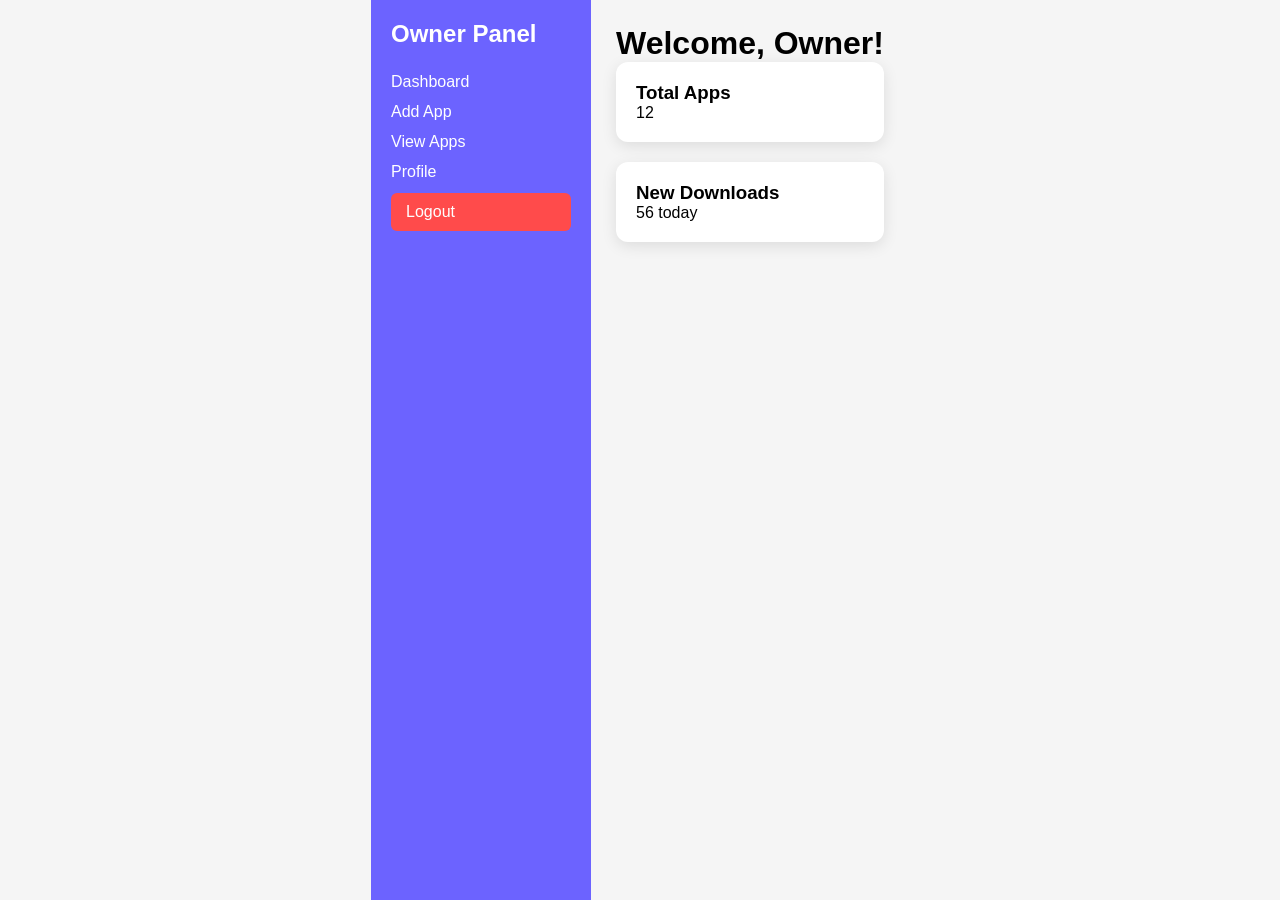
<file: playstore-frontend/owner/dashboard.html>
<!DOCTYPE html>
<html lang="en">
<head>
    <meta charset="UTF-8">
    <meta name="viewport" content="width=device-width, initial-scale=1.0">
    <title>Owner Dashboard</title>
    <link rel="stylesheet" href="../assets/style.css">

    <style>
        .dashboard-container {
            display: flex;
            height: 100vh;
        }

        .sidebar {
            width: 220px;
            background: #6c63ff;
            color: white;
            padding: 20px;
        }

        .sidebar h2 {
            margin-bottom: 25px;
        }

        .sidebar a {
            display: block;
            text-decoration: none;
            color: white;
            margin: 12px 0;
            font-size: 16px;
        }

        .sidebar a:hover {
            text-decoration: underline;
        }

        .main-content {
            flex: 1;
            padding: 25px;
            background: #f5f5f5;
        }

        .card {
            background: white;
            padding: 20px;
            box-shadow: 0 4px 15px rgba(0,0,0,0.1);
            border-radius: 12px;
            margin-bottom: 20px;
        }

        .logout-btn {
            background: #ff4b4b;
            padding: 10px 15px;
            border-radius: 6px;
            color: white;
            text-decoration: none;
        }

        .logout-btn:hover {
            background: #d93636;
        }
    </style>
</head>
<body>

<div class="dashboard-container">

    <div class="sidebar">
        <h2>Owner Panel</h2>
        <a href="#">Dashboard</a>
        <a href="#">Add App</a>
        <a href="#">View Apps</a>
        <a href="#">Profile</a>
        <a href="owner-logout.html" class="logout-btn">Logout</a>
    </div>

    <div class="main-content">
        <h1>Welcome, Owner!</h1>

        <div class="card">
            <h3>Total Apps</h3>
            <p>12</p>
        </div>

        <div class="card">
            <h3>New Downloads</h3>
            <p>56 today</p>
        </div>
    </div>

</div>

</body>
</html>
</file>
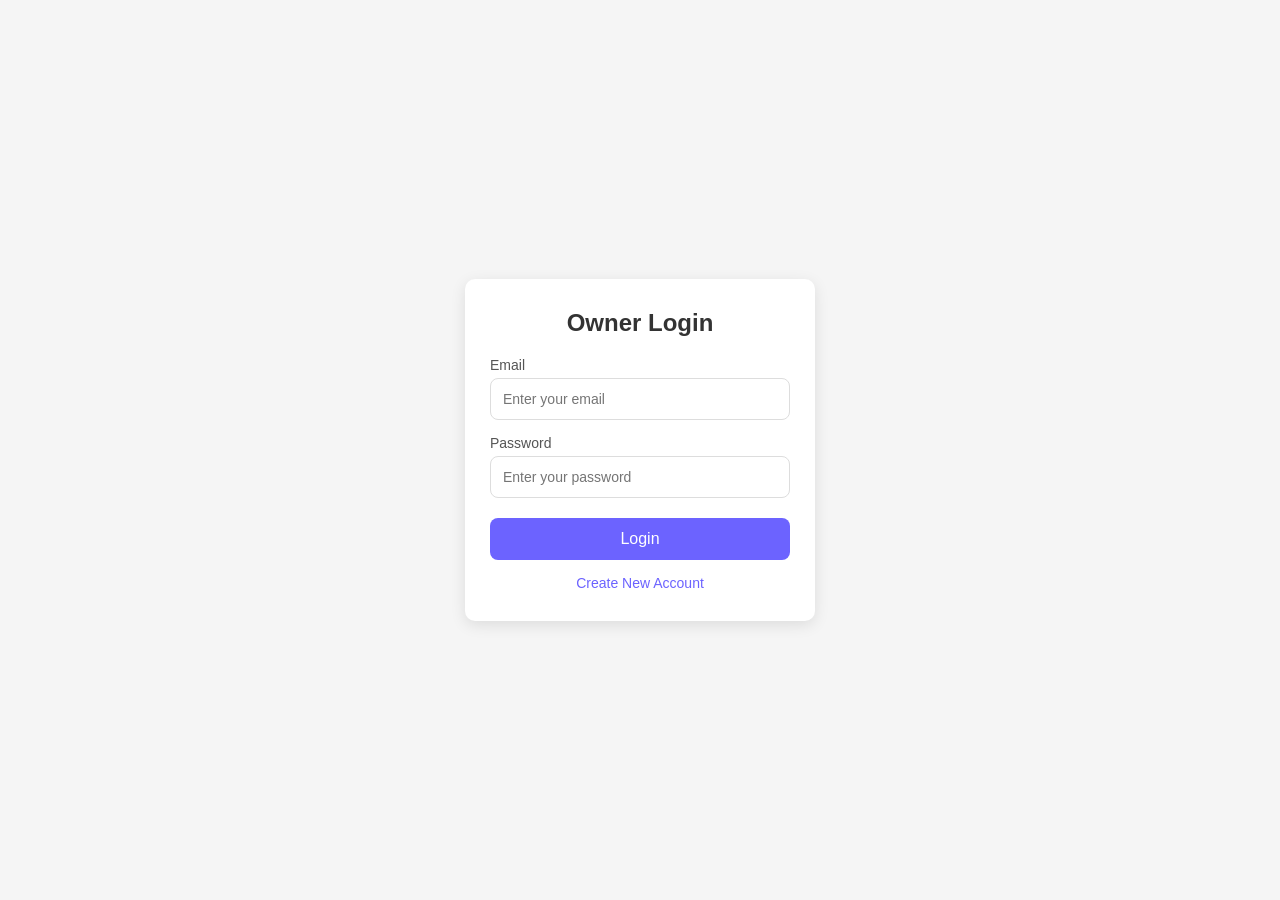
<file: playstore-frontend/owner/login.html>
<!DOCTYPE html>
<html lang="en">
<head>
    <meta charset="UTF-8">
    <meta name="viewport" content="width=device-width, initial-scale=1.0">
    <title>Owner Login</title>
    <link rel="stylesheet" href="../assets/style.css">
</head>
<body>

<div class="container">
    <form class="login-box">
        <h2>Owner Login</h2>

        <label>Email</label>
        <input type="email" placeholder="Enter your email" required>

        <label>Password</label>
        <input type="password" placeholder="Enter your password" required>

        <button type="submit" class="login-btn">Login</button>

        <a href="owner-register.html" class="forgot-link">Create New Account</a>
    </form>
</div>

</body>
</html>
</file>
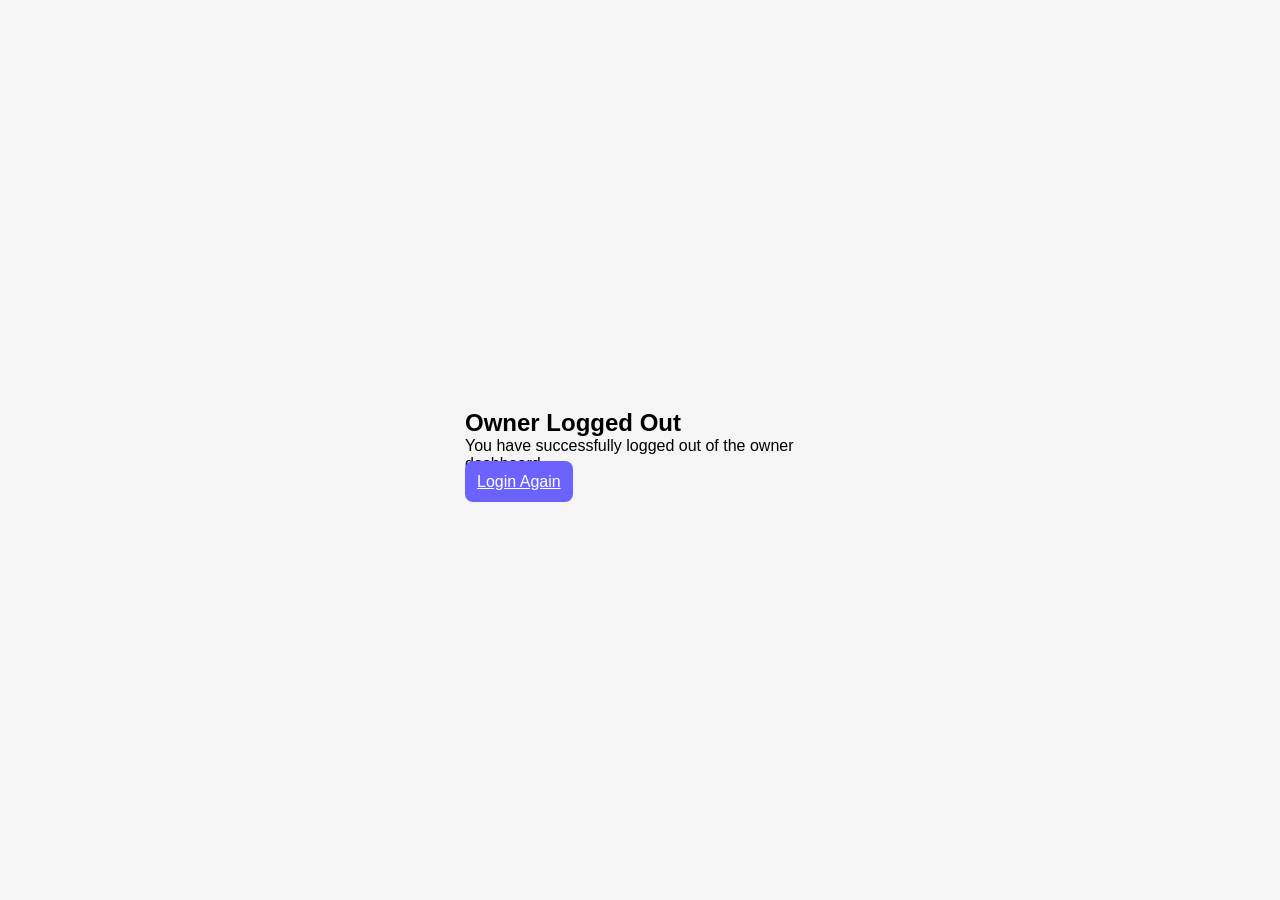
<file: playstore-frontend/owner/logout.html>
<!DOCTYPE html>
<html lang="en">
<head>
    <meta charset="UTF-8">
    <meta name="viewport" content="width=device-width, initial-scale=1.0">
    <title>Owner Logout</title>
    <link rel="stylesheet" href="../assets/style.css">
</head>
<body>

<div class="container">
    <div class="logout-box">
        <h2>Owner Logged Out</h2>
        <p>You have successfully logged out of the owner dashboard.</p>
        <a href="owner-login.html" class="login-btn">Login Again</a>
    </div>
</div>

</body>
</html>
</file>
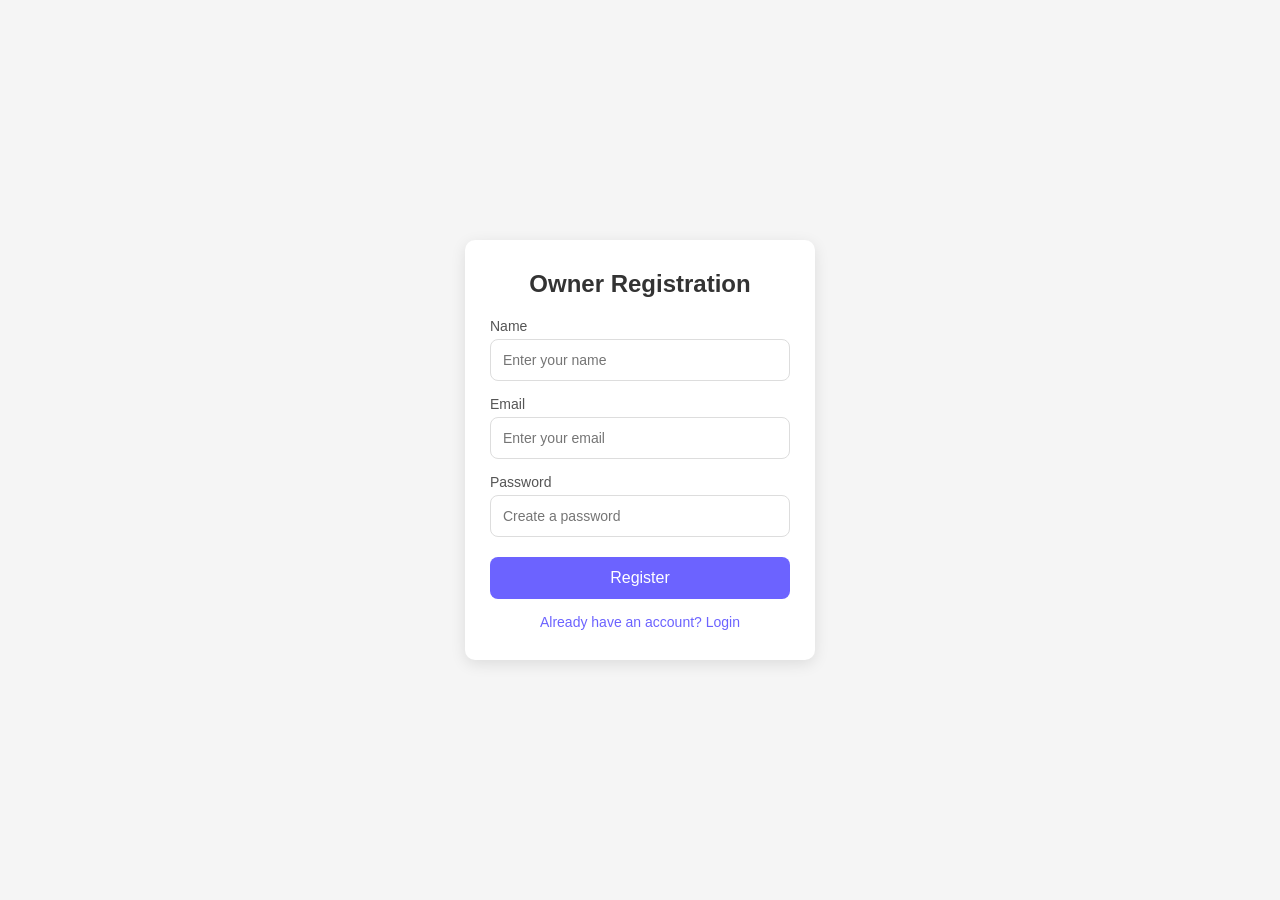
<file: playstore-frontend/owner/register.html>
<!DOCTYPE html>
<html lang="en">
<head>
    <meta charset="UTF-8">
    <meta name="viewport" content="width=device-width, initial-scale=1.0">
    <title>Owner Register</title>
    <link rel="stylesheet" href="../assets/style.css">
</head>
<body>

<div class="container">
    <form class="login-box">
        <h2>Owner Registration</h2>

        <label>Name</label>
        <input type="text" placeholder="Enter your name" required>

        <label>Email</label>
        <input type="email" placeholder="Enter your email" required>

        <label>Password</label>
        <input type="password" placeholder="Create a password" required>

        <button type="submit" class="login-btn">Register</button>

        <a href="owner-login.html" class="forgot-link">Already have an account? Login</a>
    </form>
</div>

</body>
</html>
</file>
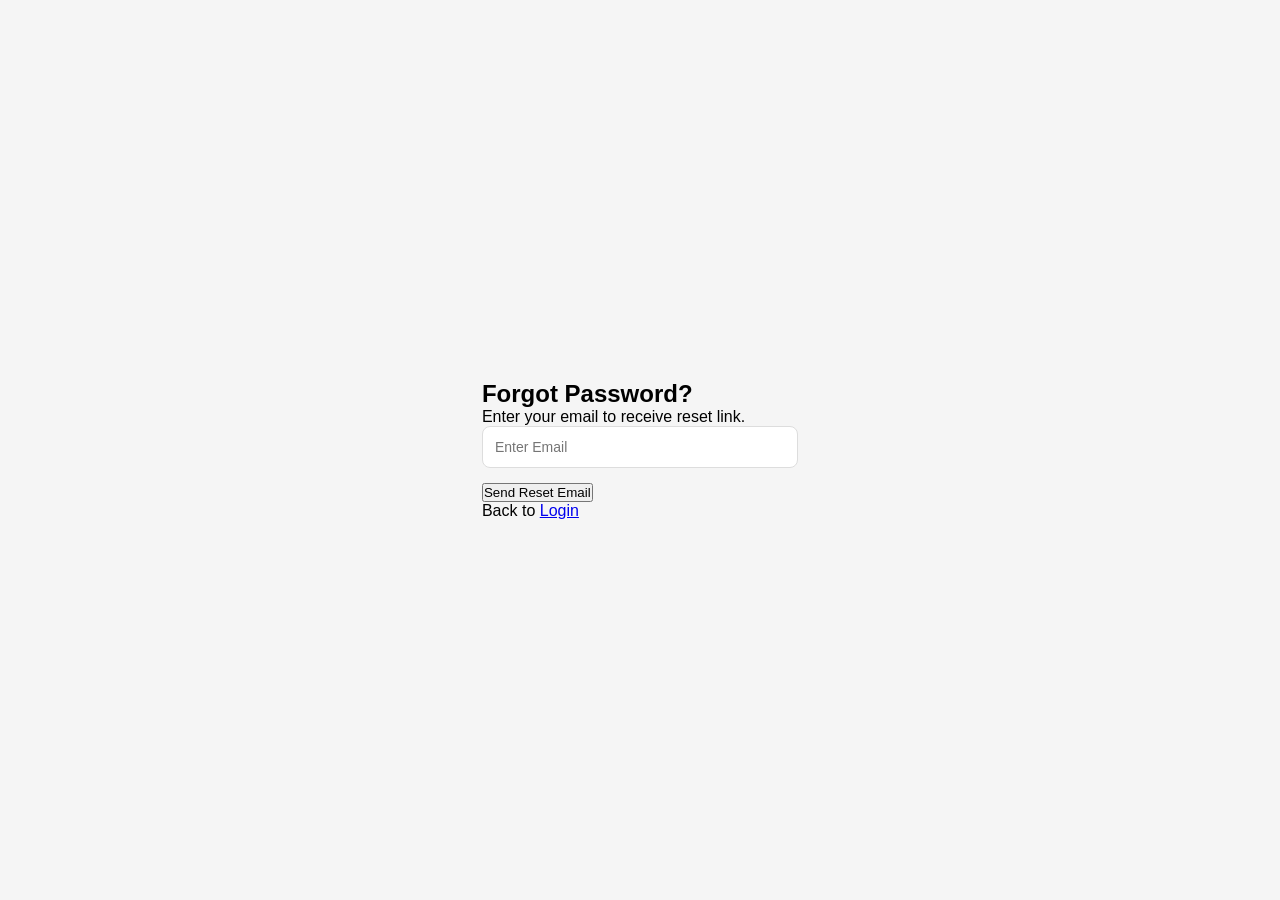
<file: playstore-frontend/user/forget-password.html>
<!DOCTYPE html>
<html lang="en">
<head>
    <meta charset="UTF-8">
    <title>Forgot Password</title>
    <link rel="stylesheet" href="../assets/style.css">
</head>
<body>

<div class="split-container">
    <div class="left-section">
        <div class="form-box">
            <h2>Forgot Password?</h2>
            <p>Enter your email to receive reset link.</p>

            <form id="forgotForm">
                <input type="email" id="email" placeholder="Enter Email" required>
                <button class="btn" type="submit">Send Reset Email</button>

                <p class="text-small">
                    Back to <a href="user-login.html">Login</a>
                </p>
            </form>
        </div>
    </div>

    <div class="right-section"></div>
</div>

<script>
    document.getElementById("forgotForm").addEventListener("submit", (e) => {
        e.preventDefault();
        const email = document.getElementById("email").value;

        fetch("http://localhost:8081/user/forgot-password?email=" + email, {
            method: "POST"
        })
            .then(() => alert("Reset link sent!"))
            .catch(() => alert("Failed to send email"));
    });
</script>

</body>
</html>
</file>
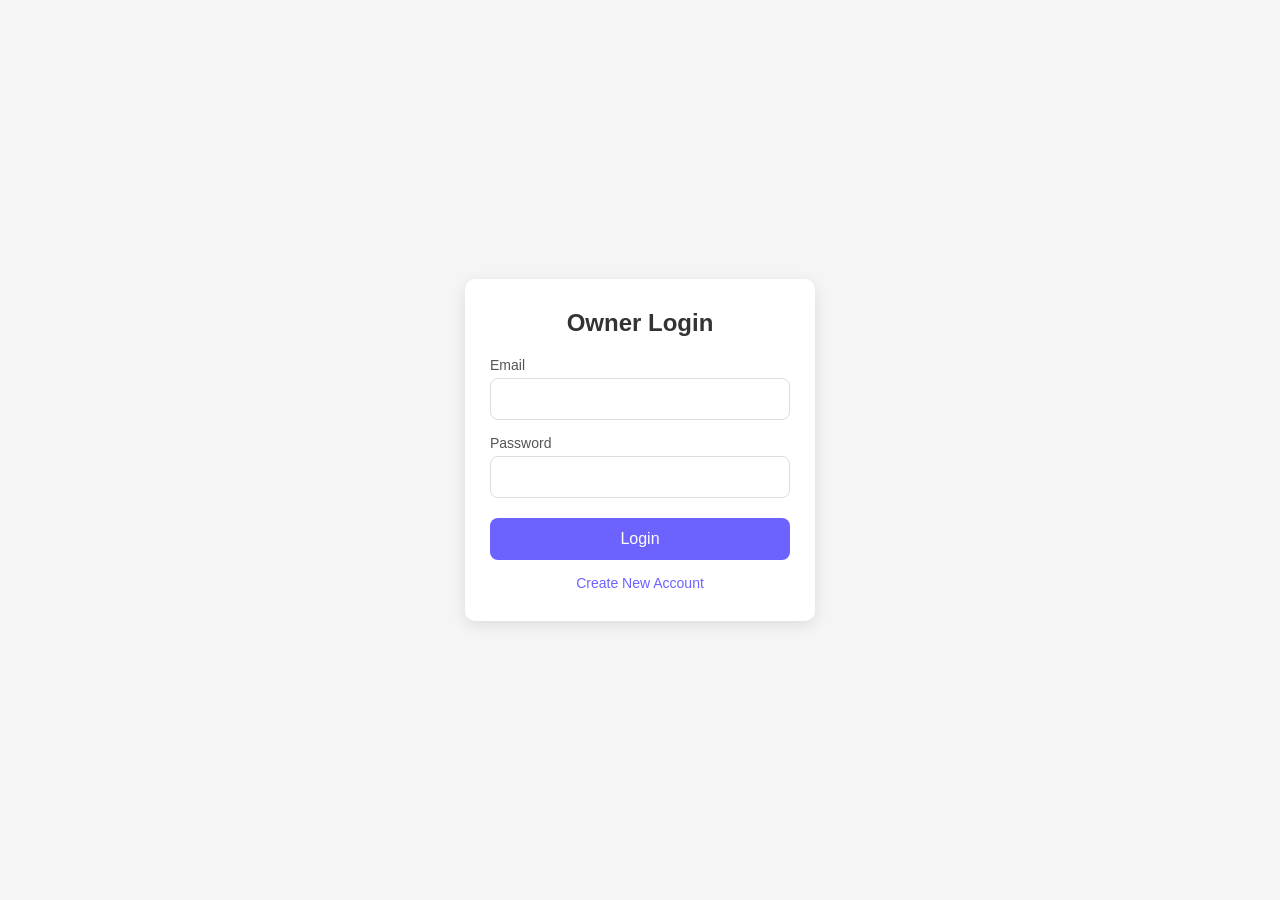
<file: playstore-frontend/user/login.html>
<!DOCTYPE html>
<html lang="en">
<head>
    <meta charset="UTF-8">
    <meta name="viewport" content="width=device-width, initial-scale=1.0">
    <title>Login</title>
    <link rel="stylesheet" href="../assets/style.css">
</head>
<body>

<div class="container">
    <form class="login-box" id="loginForm">
        <h2>Owner Login</h2>

        <label>Email</label>
        <input type="email" id="email" required>

        <label>Password</label>
        <input type="password" id="password" required>

        <button type="submit" class="login-btn">Login</button>

        <a href="owner-register.html" class="forgot-link">Create New Account</a>
    </form>

    <script>
        document.getElementById("loginForm").addEventListener("submit", async function(event) {
            event.preventDefault();

            const email = document.getElementById("email").value;
            const password = document.getElementById("password").value;

            const response = await fetch("http://localhost:9002/owner/login", {
                method: "POST",
                headers: {
                    "Content-Type": "application/json"
                },
                body: JSON.stringify({ email, password })
            });

            const data = await response.json();

            if (response.ok) {
                localStorage.setItem("token", data.token);  // Save JWT token
                alert("Login Successful");
                window.location.href = "owner-dashboard.html";
            } else {
                alert(data.message || "Invalid login details");
            }
        });
    </script>

</div>

</body>
</html>
</file>
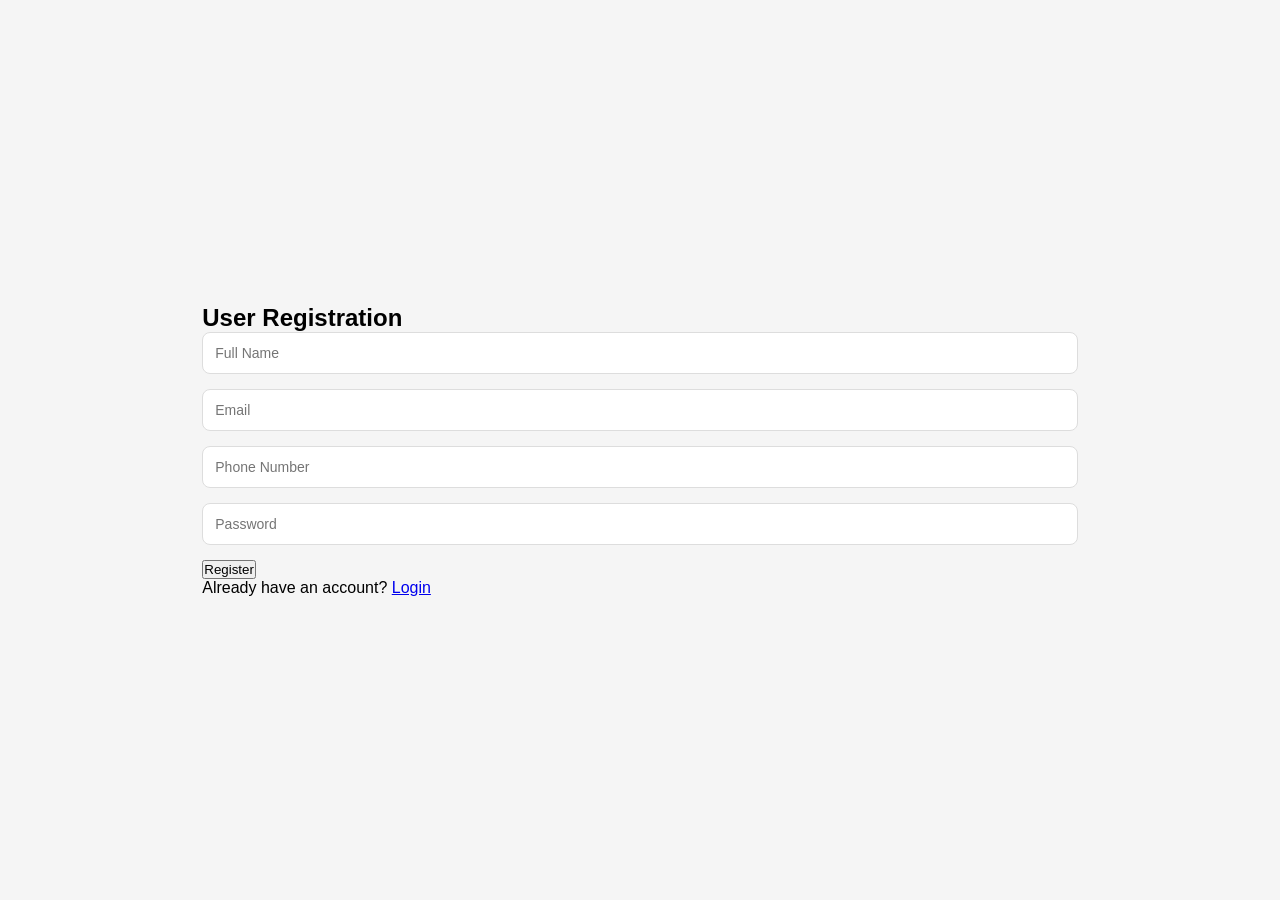
<file: playstore-frontend/user/register.html>
<!DOCTYPE html>
<html lang="en">
<head>
    <meta charset="UTF-8">
    <title>User Register</title>
    <link rel="stylesheet" href="../assets/style.css">
</head>
<body>

<div class="form-container">
    <h2>User Registration</h2>

    <form id="registerForm">
        <input type="text" id="name" placeholder="Full Name" required>
        <input type="email" id="email" placeholder="Email" required>
        <input type="phone number" id="phone number" placeholder="Phone Number" required>
        <input type="password" id="password" placeholder="Password" required>

        <button type="submit" class="btn">Register</button>

        <p class="text-small">
            Already have an account? <a href="user-login.html">Login</a>
        </p>
    </form>
</div>

</body>
</html>
</file>
<file: playstore-frontend/assets/style.css>
* {
    margin: 0;
    padding: 0;
    box-sizing: border-box;
    font-family: Arial, sans-serif;
}

body {
    background: #f5f5f5;
    display: flex;
    justify-content: center;
    align-items: center;
    height: 100vh;
}

.container {
    width: 350px;
}

.login-box {
    background: #fff;
    padding: 30px 25px;
    box-shadow: 0 4px 15px rgba(0,0,0,0.1);
    border-radius: 10px;
}

.login-box h2 {
    text-align: center;
    margin-bottom: 20px;
    color: #333;
}

label {
    font-size: 14px;
    color: #555;
    margin-bottom: 5px;
    display: block;
}

input {
    width: 100%;
    padding: 12px;
    border: 1px solid #ddd;
    border-radius: 8px;
    margin-bottom: 15px;
    font-size: 14px;
}

input:focus {
    border-color: #6c63ff;
    outline: none;
}

.login-btn {
    width: 100%;
    padding: 12px;
    background: #6c63ff;
    color: white;
    border: none;
    border-radius: 8px;
    font-size: 16px;
    cursor: pointer;
    margin-top: 5px;
}

.login-btn:hover {
    background: #554ff0;
}

.forgot-link {
    text-decoration: none;
    display: block;
    text-align: center;
    margin-top: 15px;
    color: #6c63ff;
    font-size: 14px;
}

.forgot-link:hover {
    text-decoration: underline;
}
</file>
